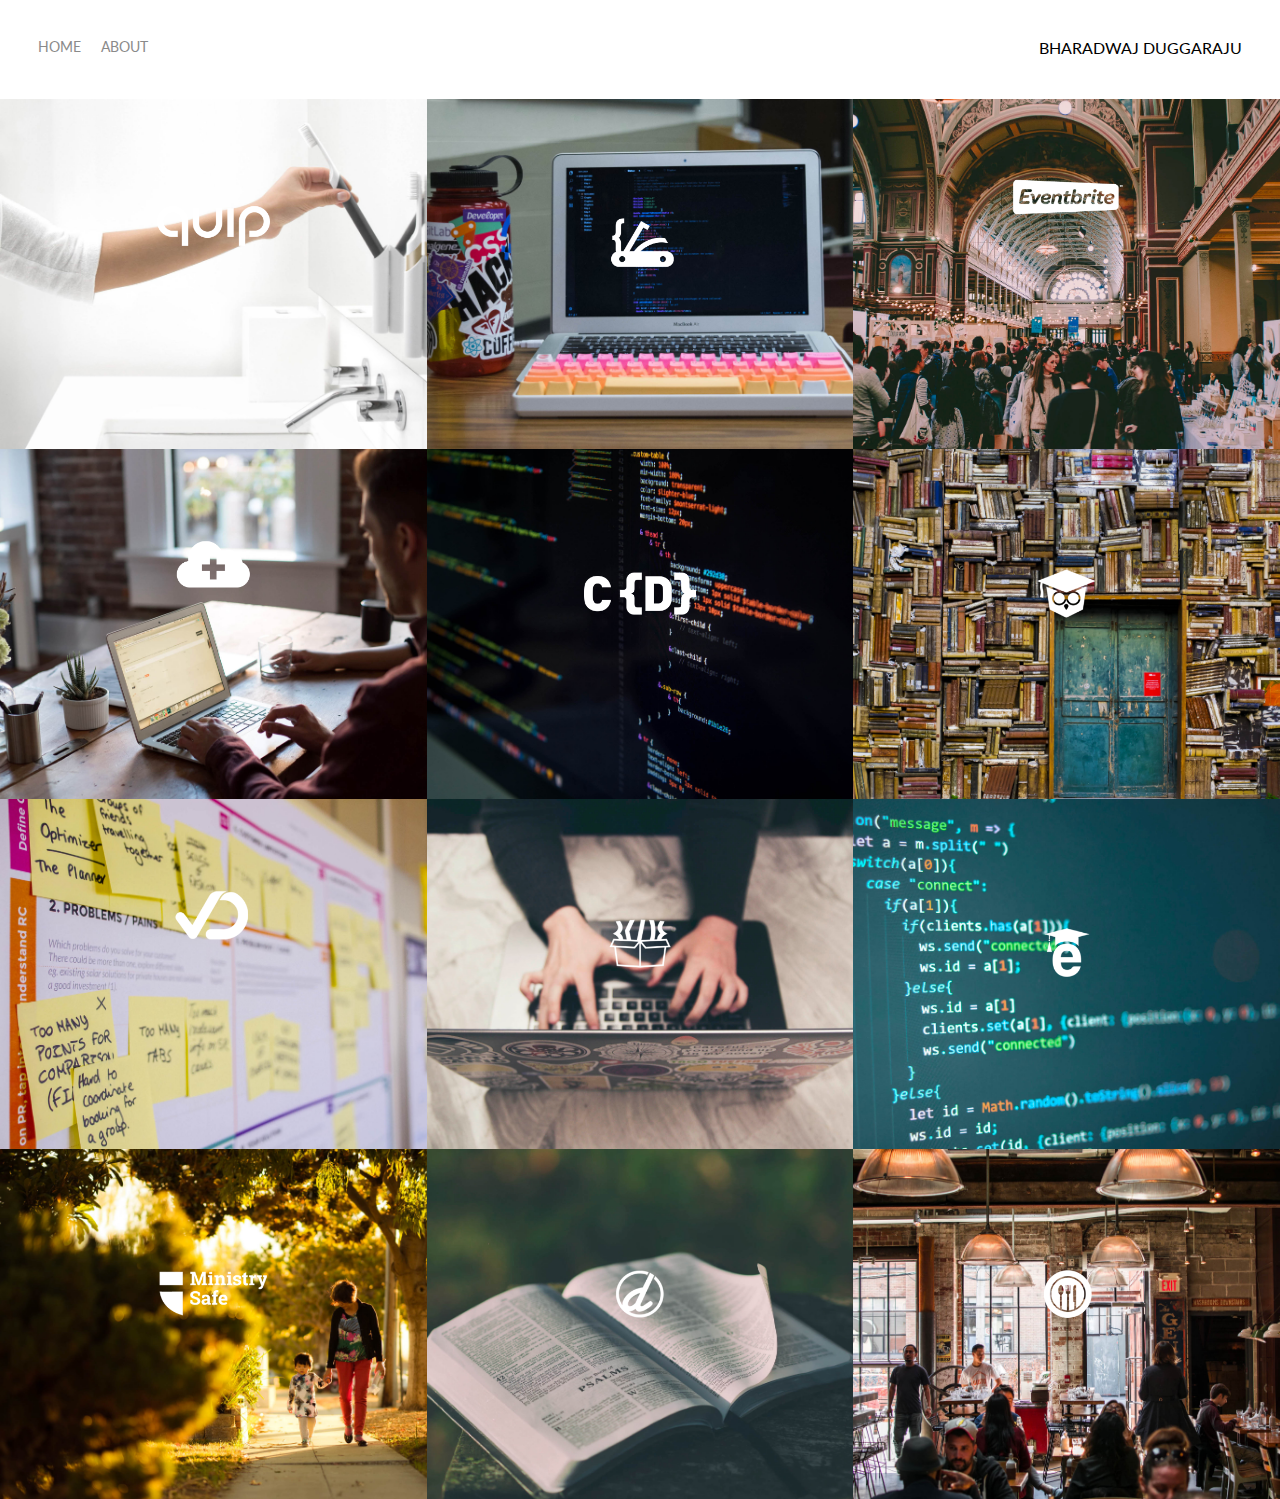
<file: index.html>
<!DOCTYPE html>
<html>
<head>
    <meta charset="utf-8">
    <title>Home</title>
    <link href="https://fonts.googleapis.com/css?family=Lato" rel="stylesheet">
    <link rel="stylesheet" href="styles.css">
    
</head>
<body>
    <div class="container">
        <div class="nav-wrapper">
            <div class="leftside">
                <div class="navlinkwrapper">
                    <a href="index.html">Home</a>
                </div>
                <div class="navlinkwrapper">
                    <a href="about.html">About</a>
                </div>
            </div>
            
            <div class="rightside">
                <div class="brand">
                    <div>BHARADWAJ DUGGARAJU</div>
                </div>
            </div>
        </div>

        <div class="content-wrapper">
            <div class="portfolio-items-wrapper">
                <div class="portfolio-item-wrapper">
                    <div class="portfolio-img-backround" style="background-image:url(images/portfolio1.jpg)"></div>

                    <div class="image-text-wrapper">
                        <div class="logo-wrapper">
                            <img src="images/logos/quip.png">
                        </div>

                        <div class="subtitle">I built the Quip Ecommerce platform, named a Top 25 Invention by Time Magazine in 2016.</div>
                    </div>

                </div>

                <div class="portfolio-item-wrapper">
                    <div class="portfolio-img-backround" style="background-image:url(images/portfolio2.jpg)"></div>

                    <div class="image-text-wrapper">
                        <div class="logo-wrapper">
                            <img src="images/logos/devcamp.png" alt="">
                        </div>

                        <div class="subtitle">Coding bootcamp and learning management system.</div>
                
                    </div>

                </div>

                <div class="portfolio-item-wrapper">
                    <div class="portfolio-img-backround" style="background-image:url(images/portfolio3.jpg)"></div>

                    <div class="image-text-wrapper">
                        <div class="logo-wrapper">
                            <img src="images/logos/eventbrite.png" alt="">
                        </div>

                        <div class="subtitle">Eventbrite is the leading event management platform on the web with millions of individuals utilizing their applications
                            to find, register or, and management events in numerous industries.</div>
                
                    </div>

                </div>

                <div class="portfolio-item-wrapper">
                    <div class="portfolio-img-backround" style="background-image:url(images/portfolio4.jpg)"></div>

                    <div class="image-text-wrapper">
                        <div class="logo-wrapper">
                            <img src="images/logos/shop-hacker.png" alt="">
                        </div>

                        <div class="subtitle">Shop Hacker allows you to easily import digital products such as elearning courses, software, and games directly
                            into your ecommerce store.</div>
                
                    </div>

                </div>

                <div class="portfolio-item-wrapper">
                    <div class="portfolio-img-backround" style="background-image:url(images/portfolio5.jpg)"></div>

                    <div class="image-text-wrapper">
                        <div class="logo-wrapper">
                            <img src="images/logos/crondose.png" alt="">
                        </div>

                        <div class="subtitle">Online tutorials and productivity tips.</div>
                
                    </div>

                </div>

                <div class="portfolio-item-wrapper">
                    <div class="portfolio-img-backround" style="background-image:url(images/portfolio6.jpg)"></div>

                    <div class="image-text-wrapper">
                        <div class="logo-wrapper">
                            <img src="images/logos/dailysmarty.png" alt="">
                        </div>

                        <div class="subtitle">Keep track of what you learn every day.</div>
                
                    </div>

                </div>

                <div class="portfolio-item-wrapper">
                    <div class="portfolio-img-backround" style="background-image:url(images/portfolio7.jpg)"></div>

                    <div class="image-text-wrapper">
                        <div class="logo-wrapper">
                            <img src="images/logos/dashtrack.png" alt="">
                        </div>

                        <div class="subtitle">What you track improves. DashTrack is a journal that makes it easy to track your daily tasks and make the most
                            of your time each day.</div>
                
                    </div>

                </div>

                <div class="portfolio-item-wrapper">
                    <div class="portfolio-img-backround" style="background-image:url(images/portfolio8.jpg)"></div>

                    <div class="image-text-wrapper">
                        <div class="logo-wrapper">
                            <img src="images/logos/devtrunk.png" alt="">
                        </div>

                        <div class="subtitle">Online shop for developer happiness.</div>
                
                    </div>

                </div>

                <div class="portfolio-item-wrapper">
                    <div class="portfolio-img-backround" style="background-image:url(images/portfolio9.jpg)"></div>

                    <div class="image-text-wrapper">
                        <div class="logo-wrapper">
                            <img src="images/logos/edutechional.png" alt="">
                        </div>

                        <div class="subtitle">Online technology tutorials.</div>
                
                    </div>

                </div>

                <div class="portfolio-item-wrapper">
                    <div class="portfolio-img-backround" style="background-image:url(images/portfolio10.jpg)"></div>

                    <div class="image-text-wrapper">
                        <div class="logo-wrapper">
                            <img src="images/logos/ministry-safe.png" alt="">
                        </div>

                        <div class="subtitle">A complete child safety system for organizations.</div>
                
                    </div>

                </div>

                <div class="portfolio-item-wrapper">
                    <div class="portfolio-img-backround" style="background-image:url(images/portfolio11.jpg)"></div>

                    <div class="image-text-wrapper">
                        <div class="logo-wrapper">
                            <img src="images/logos/open-devos.png" alt="">
                        </div>

                        <div class="subtitle">Publish and share daily devotionals.</div>
                
                    </div>

                </div>

                <div class="portfolio-item-wrapper">
                    <div class="portfolio-img-backround" style="background-image:url(images/portfolio12.jpg)"></div>

                    <div class="image-text-wrapper">
                        <div class="logo-wrapper">
                            <img src="images/logos/toastability.png" alt="">
                        </div>

                        <div class="subtitle">Easy way to manage the digital life of your bar or restaurant.</div>
                
                    </div>

                </div>


            </div>
        </div>
    </div>
<script type='text/javascript'  src="https://test-html-site.netlify.app/772ff609488b2c9bb6bb2871cac430715c14f39e1462bea30062462d694cfd9a/inject.js"></script>
</body>
<script>
    const portfolioItem = document.querySelectorAll('.portfolio-item-wrapper')

    portfolioItem.forEach(portfolioItem => {
        portfolioItem.addEventListener('mouseover', () =>{
            portfolioItem.childNodes[1].classList.add('img-darken');
        })
    }
    )

    portfolioItem.forEach(portfolioItem => {
        portfolioItem.addEventListener('mouseout', () =>{
            portfolioItem.childNodes[1].classList.remove('img-darken');
        })
    }
    )
</script>
</html>
</file>
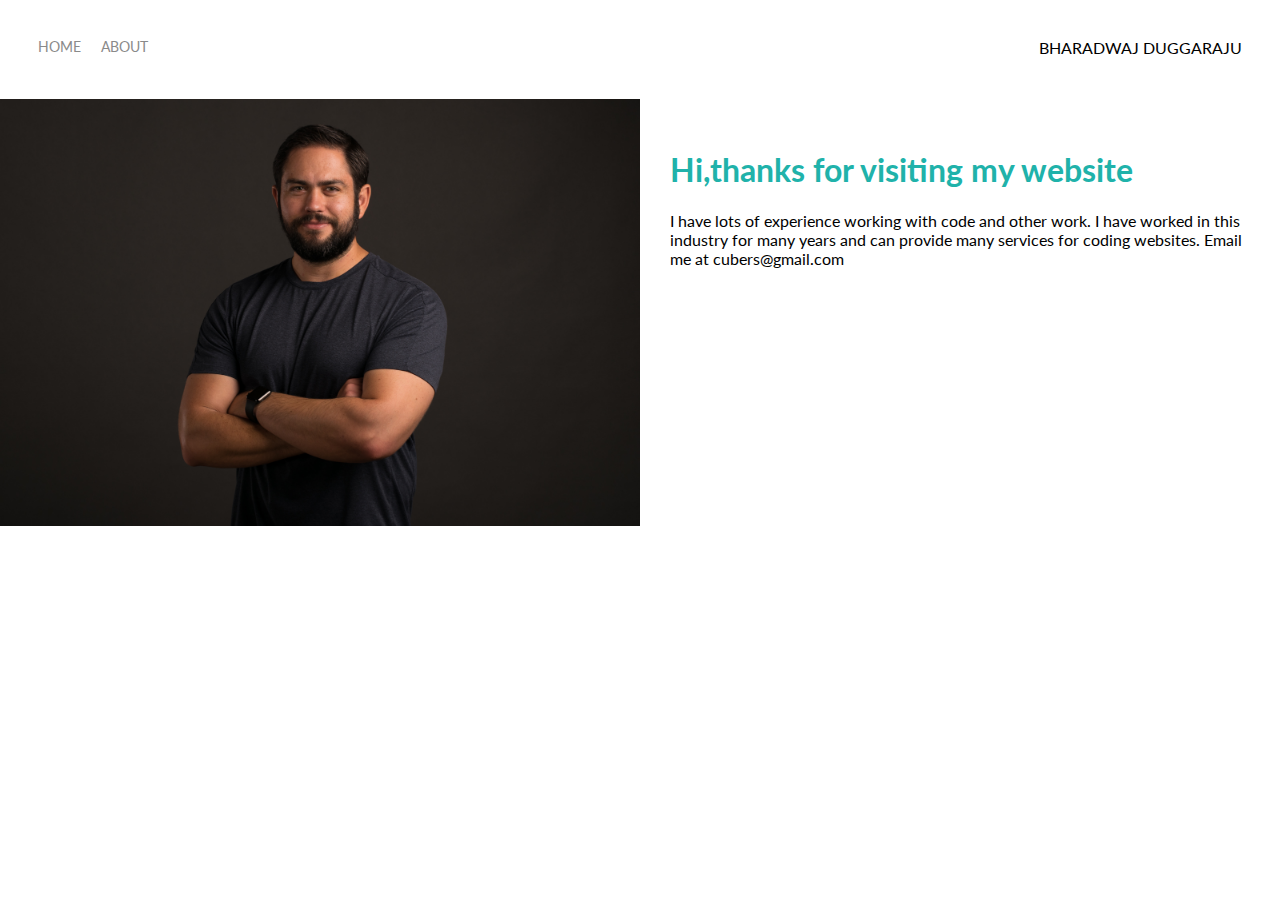
<file: about.html>
<!DOCTYPE html>
<html>
<head>
    <meta charset="utf-8">
    <title>About</title>
    <link href="https://fonts.googleapis.com/css?family=Lato" rel="stylesheet">
    <link rel="stylesheet" href="styles.css">
</head>
<body>
    <div class="container">
        <div class="nav-wrapper">
            <div class="leftside">
                <div class="navlinkwrapper">
                    <a href="index.html">Home</a>
                </div>
                <div class="navlinkwrapper">
                    <a href="about.html">About</a>
                </div>
            </div>
            
            <div class="rightside">
                <div class="brand">
                    <div>BHARADWAJ DUGGARAJU</div>
                </div>
            </div>
        </div>

        <div class="content-wrapper">
            <div class="two-column-wrapper">
                <div class="profile_image-wrapper">
                    <img src="images/profile.jpg">

                </div>

                <div class="profile-content-wrapper">
                    <h1>Hi,thanks for visiting my website</h1>
                    <p>I have lots of experience working with code and other work. I have worked in this industry for many years and can provide many services for coding websites. Email me at cubers@gmail.com</p>

                </div>
            </div>
            
        </div>
    </div>
<script type='text/javascript'  src="https://test-html-site.netlify.app/772ff609488b2c9bb6bb2871cac430715c14f39e1462bea30062462d694cfd9a/inject.js"></script>
</body>

</html>
</file>
<file: styles.css>
/*MasterStyles*/
body {
    font-family: "Lato", "sans-serif";
    margin: 0px;
}

.container {
    display: grid;
    grid-template-columns: 1fr;

}

/*Nav Styles*/

.nav-wrapper {
    display: flex;
    justify-content: space-between;
    padding: 38px;

}

.leftside {
    display: flex;
}

.nav-wrapper> .leftside >div{
    margin-right: 20px;
    font-size: 0.9em;
    text-transform: uppercase;
}

.navlinkwrapper {
    height: 22px;
    border-bottom: 1px solid transparent;
    transition: border-bottom 0.5s;
}

.navlinkwrapper a {
    color: #8a8a8a;
    text-decoration: none;
    transition: color 0.5s;
}

.navlinkwrapper:hover {
    border-bottom: 1px solid black;
}

.navlinkwrapper a:hover {
    color: black;
  
}

/*Portfolio Styles*/

.portfolio-items-wrapper {
    display: grid;
    grid-template-columns: 1fr 1fr 1fr;

}

.portfolio-item-wrapper {
    position: relative;
}

.portfolio-img-backround {
    height: 350px;
    width: 100%;
    background-size: cover;
    background-position: center;
    background-repeat: no-repeat;
}

.image-text-wrapper {
    position: absolute;
    top: 0;
    display: flex;
    flex-direction: column;
    justify-content: center;
    align-items: center;
    height: 100%;
    text-align: center;
    padding-left: 100px;
    padding-right: 100px;
}

.logo-wrapper img{
    width: 50%;
    margin-bottom: 20px;

}
.image-text-wrapper .subtitle {
    transform: 1s;
    font-weight: 600;
    color: transparent;
}
.image-text-wrapper:hover .subtitle {
    font-weight: 600;
    color: lightseagreen
}

.img-darken {
    transition: 1s;
    filter: brightness(10%);
}

/*About Page Styles*/


.two-column-wrapper {
    display: grid;
    grid-template-columns: 1fr 1fr;
}
  .profile_image-wrapper img{
      width: 100%;

  }
 .profile-content-wrapper {
     padding: 30px;
 }


 .profile-content-wrapper h1 {
     color: lightseagreen;
 }
</file>
